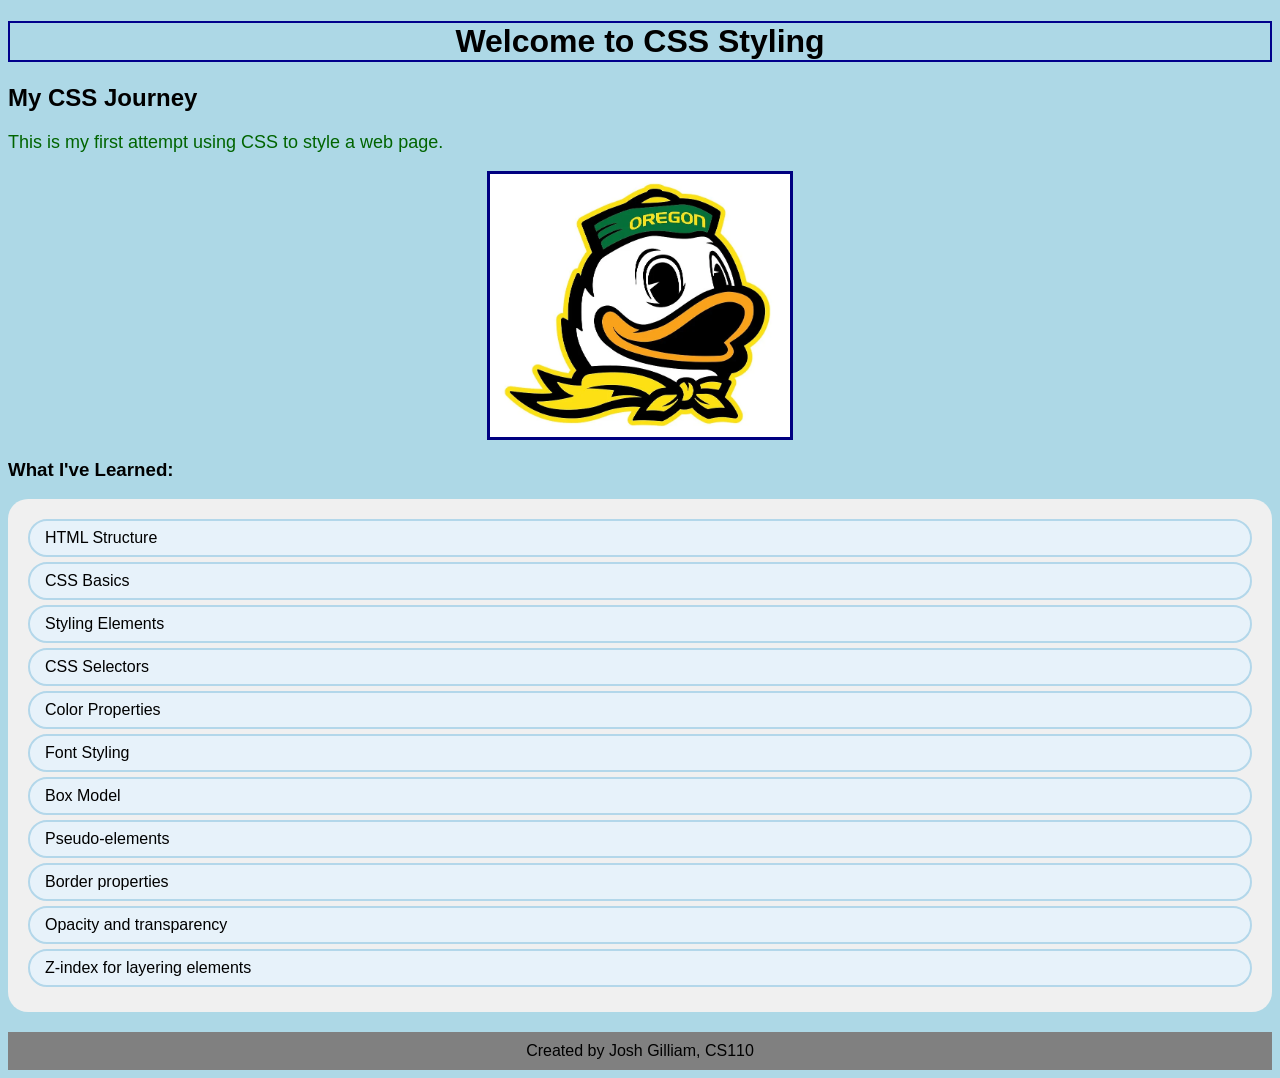
<file: project_1/index.html>
<!DOCTYPE html>
<html lang="en">
<head>
    <meta charset="UTF-8">
    <meta name="viewport" content="width=device-width, initial-scale=1.0">
    <title>CSS Lab 2 - Getting Started with CSS </title>
    <link rel="stylesheet" href="style.css">
</head>
<body>
    <h1>Welcome to CSS Styling</h1>
    <h2>My CSS Journey</h2>
    <p>This is my first attempt using CSS to style a web page.</p>
    <img src="sample-image.jpg" alt="Sample Image">
    <h3>What I've Learned:</h3>
<ul>
    <li>HTML Structure</li>
    <li>CSS Basics</li>
    <li>Styling Elements</li>
    <li>CSS Selectors</li>
    <li>Color Properties</li>
    <li>Font Styling</li> 
    <li>Box Model</li>
    <li>Pseudo-elements</li>
    <li>Border properties</li>
    <li>Opacity and transparency</li> 
    <li>Z-index for layering elements</li>
</ul>
<footer>Created by Josh Gilliam, CS110</footer>
</body>
</html>
</file>
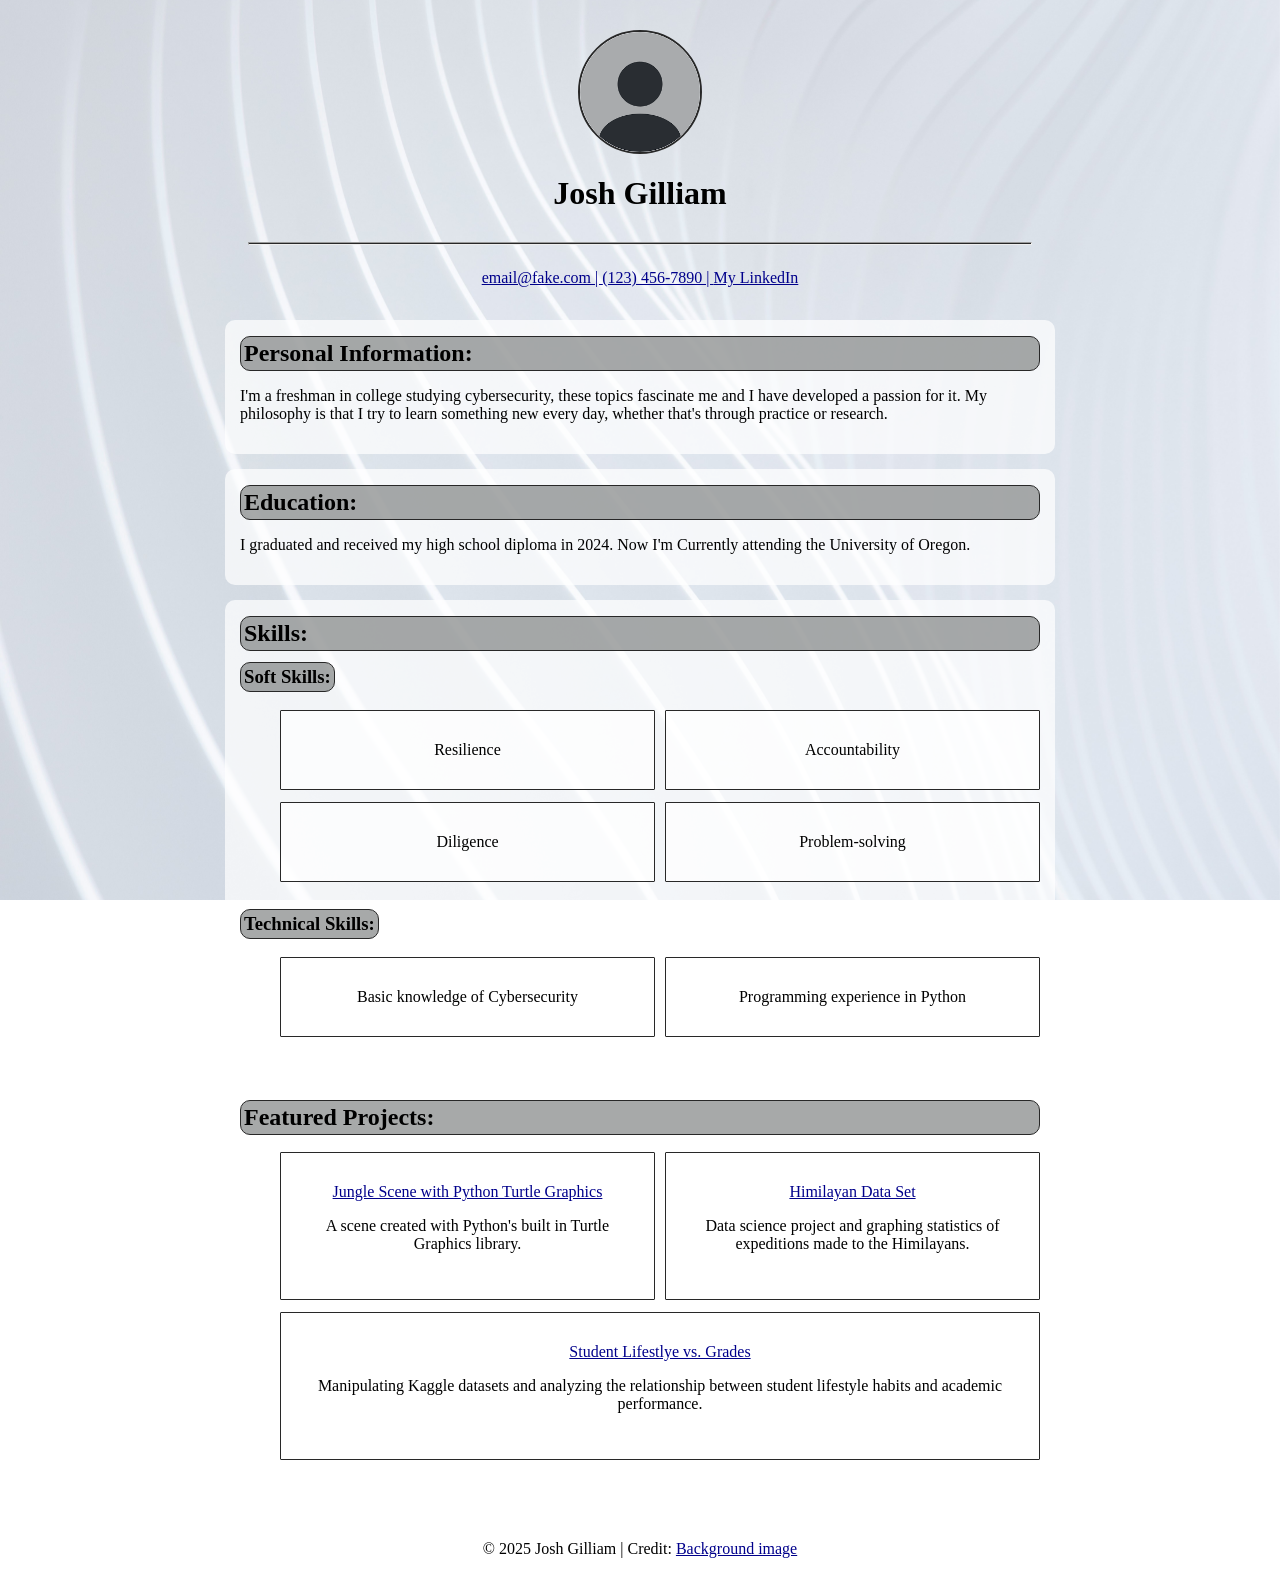
<file: project_2/index.html>
<!DOCTYPE html>
<html lang="en">
<head>
    <meta charset="UTF-8">
    <meta name="viewport" content="width=device-width, initial-scale=1.0">
    <title>Josh Gilliam - My Resume</title>
    <link rel="stylesheet" href="style.css">
</head>
<body>
    <header>
        <img src="download.png" alt="Profile picture">
        <h1>Josh Gilliam</h1> 
        <hr>
        <p>
            <a href="mailto:email@fake.com" title="My email">email@fake.com | </a>
            <a href="tel:1234567890" title="My phone number">(123) 456-7890 | </a>
            <a href="https://www.linkedin.com/in/fakename" title="LinkedIn Profile"> My LinkedIn</a>
        </p>
    </header>

    <section>
        <h2>Personal Information:</h2>
        <p>I'm a freshman in college studying cybersecurity, these topics fascinate me and I have developed a passion for it. My philosophy is that I try to learn something new every day, whether that's through practice or research.</p>
    </section>

    <section>
        <h2>Education:</h2>
        <p>I graduated and received my high school diploma in 2024. Now I'm Currently attending the University of Oregon.</p>
    </section>

    <section>
        <h2>Skills:</h2>
        <h3>Soft Skills:</h3>
        <ul>
            <li>Resilience</li>
            <li>Accountability</li>
            <li>Diligence</li>
            <li>Problem-solving</li>
        </ul>
    
        <h3>Technical Skills:</h3>
        <ul>
            <li>Basic knowledge of Cybersecurity</li>
            <li>Programming experience in Python</li>
        </ul>
    </section>

    <section>
        <h2>Featured Projects:</h2>
        <ol>
            <li><a href="project5.html">Jungle Scene with Python Turtle Graphics</a>
            <p>
            A scene created with Python's built in Turtle Graphics library.  
            </p>
            </li>
            <li><a href="Copy_of_CS110_Project7.html">Himilayan Data Set</a>
            <p>
            Data science project and graphing statistics of expeditions made to the Himilayans.
            </p>
            </li>
            <li><a href="Copy_of_CS110_Project8.html">Student Lifestlye vs. Grades</a>
            <p>
            Manipulating Kaggle datasets and analyzing the relationship between student lifestyle habits and academic performance.
            </p>
            </li>
        </ol>
    </section>

    <footer>
        <p>© 2025 Josh Gilliam | Credit: <a href="https://unsplash.com/@jipy32" title="Image source">Background image</a></p>
    </footer>
</body>
</html>
</file>
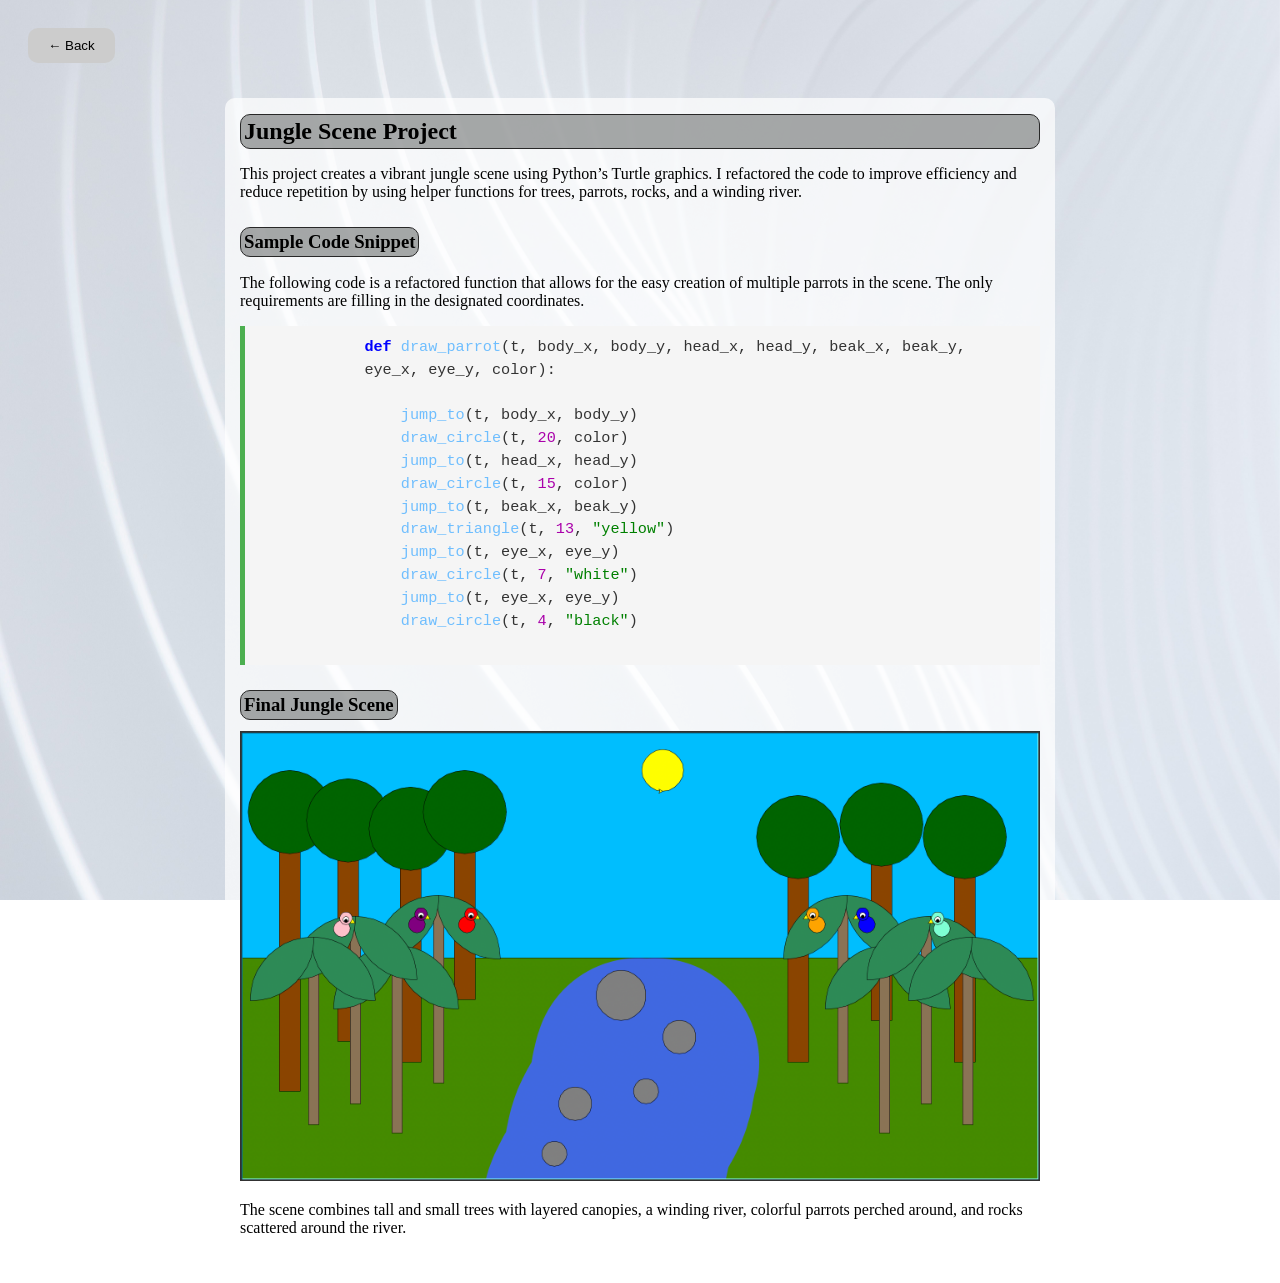
<file: project_2/project5.html>
<!DOCTYPE html>
<html lang="en">
<head>
    <meta charset="UTF-8">
    <meta name="viewport" content="width=device-width, initial-scale=1.0">
    <title>Josh Gilliam - My Resume</title>
    <link rel="stylesheet" href="style.css">
</head>
<body>
    <button onclick="history.back()" style="margin: 20px; padding: 10px 20px; border-radius: 10px; background-color: #ccc; border: none; cursor: pointer;">
        ← Back
      </button>
      
    <section>
        <h2>Jungle Scene Project</h2>
        <p>
            This project creates a vibrant jungle scene using Python’s Turtle graphics. 
            I refactored the code to improve efficiency and reduce repetition by using helper functions for trees, parrots, rocks, and a winding river. 
        </p>

        <h3>Sample Code Snippet</h3>
        <p>
            The following code is a refactored function that allows for the easy creation of multiple parrots in the scene. 
            The only requirements are filling in the designated coordinates.
        </p>
        <pre class="code-container">
            <span class="keyword">def</span> <span class="function">draw_parrot</span>(t, body_x, body_y, head_x, head_y, beak_x, beak_y, 
            eye_x, eye_y, color):
            
                <span class="function">jump_to</span>(t, body_x, body_y)
                <span class="function">draw_circle</span>(t, <span class="number">20</span>, color)
                <span class="function">jump_to</span>(t, head_x, head_y)
                <span class="function">draw_circle</span>(t, <span class="number">15</span>, color)
                <span class="function">jump_to</span>(t, beak_x, beak_y)
                <span class="function">draw_triangle</span>(t, <span class="number">13</span>, <span class="string">"yellow"</span>)
                <span class="function">jump_to</span>(t, eye_x, eye_y)
                <span class="function">draw_circle</span>(t, <span class="number">7</span>, <span class="string">"white"</span>)
                <span class="function">jump_to</span>(t, eye_x, eye_y)
                <span class="function">draw_circle</span>(t, <span class="number">4</span>, <span class="string">"black"</span>)
            </pre>

        <h3>Final Jungle Scene</h3>
        <img src="jungle.png" alt="Jungle Scene" class="project-image">
        <p>
            The scene combines tall and small trees with layered canopies, a winding river, colorful parrots perched around, and rocks scattered around the river.
        </p>
    </section>
</body>
</file>
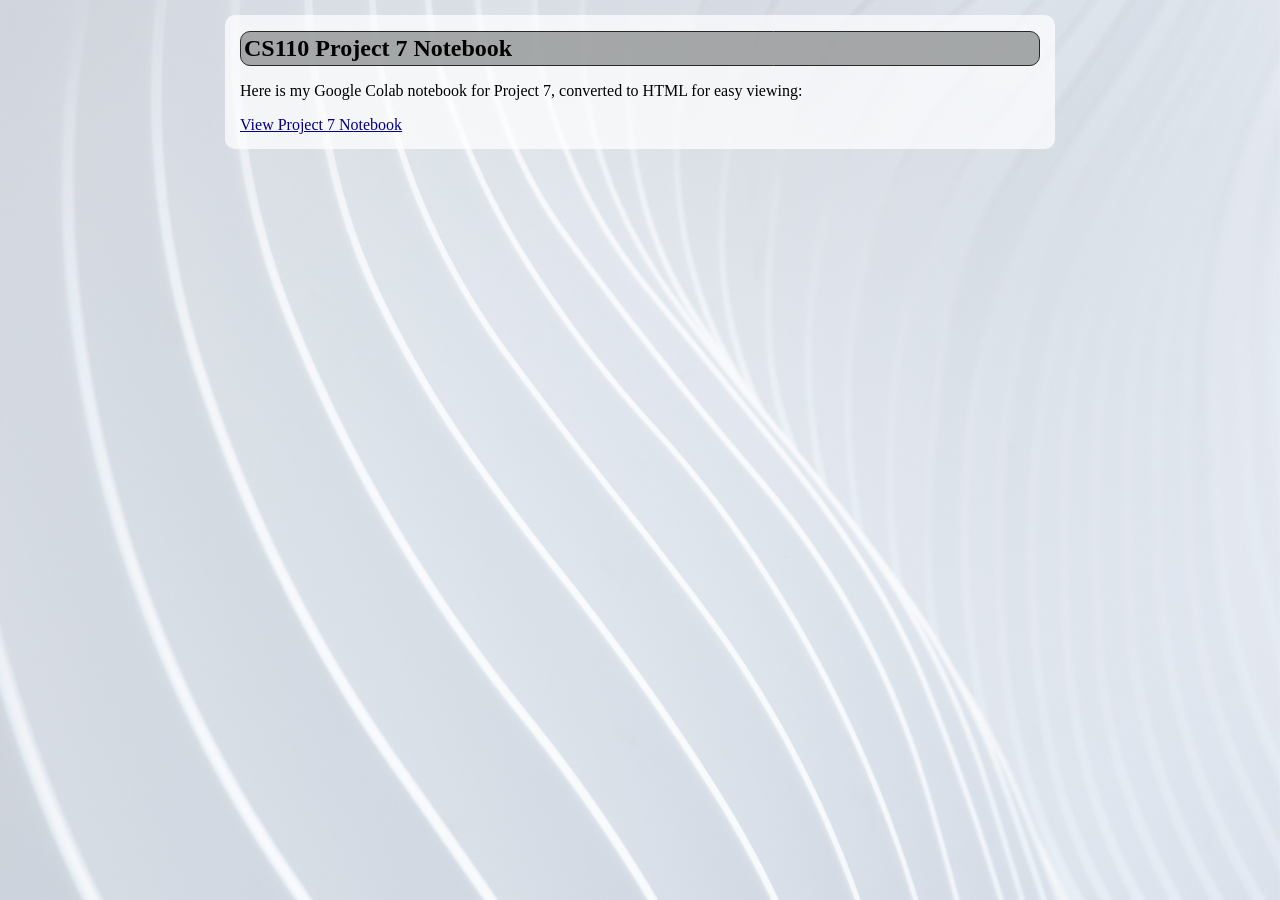
<file: project_2/project7.html>
<!DOCTYPE html>
<html lang="en">
<head>
    <meta charset="UTF-8">
    <meta name="viewport" content="width=device-width, initial-scale=1.0">
    <title>Josh Gilliam - My Resume</title>
    <link rel="stylesheet" href="style.css">
</head>
<body>
    <section>
        <h2>CS110 Project 7 Notebook</h2>
        <p>
        Here is my Google Colab notebook for Project 7, converted to HTML for easy viewing:
        </p>
        <a href="Copy_of_CS110_Project7.html" target="_blank" rel="noopener noreferrer">
        View Project 7 Notebook
        </a>
    </section>
</body>
</file>
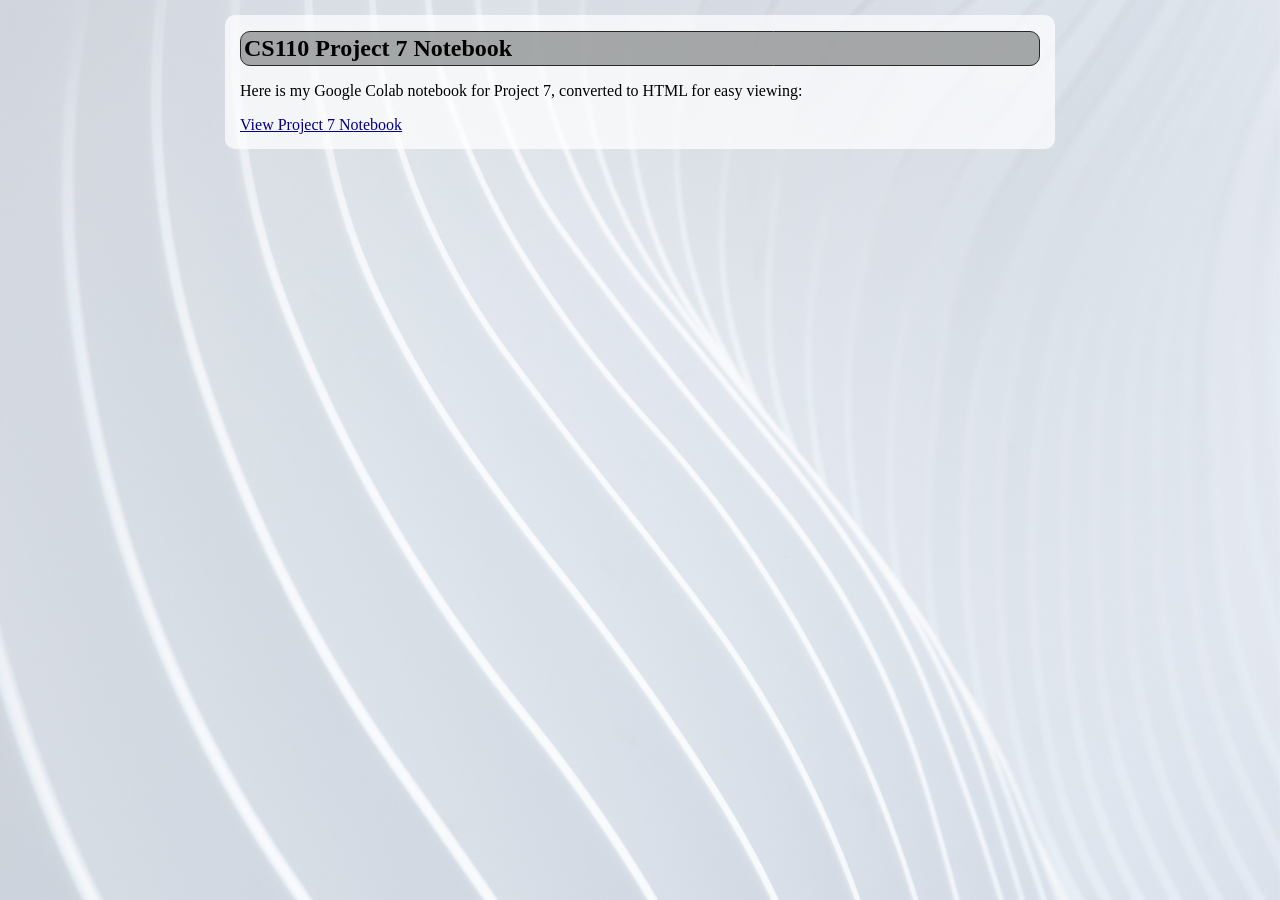
<file: project_2/project8.html>
<!DOCTYPE html>
<html lang="en">
<head>
    <meta charset="UTF-8">
    <meta name="viewport" content="width=device-width, initial-scale=1.0">
    <title>Josh Gilliam - My Resume</title>
    <link rel="stylesheet" href="style.css">
</head>
<body>
    <section>
        <h2>CS110 Project 7 Notebook</h2>
        <p>
        Here is my Google Colab notebook for Project 7, converted to HTML for easy viewing:
        </p>
        <a href="Copy_of_CS110_Project8.html" target="_blank" rel="noopener noreferrer">
        View Project 7 Notebook
        </a>
    </section>
</body>
</file>
<file: project_1/style.css>
body {
    background-color: lightblue;
    font-family: Arial, sans-serif;
 }
 
 h1 {
    text-align: center;
    border: 2px solid darkblue;
 }

 p {
    color: darkgreen;
    font-size: 18px;
 }

 img {
    max-width: 300px;
    display: block;
    margin: auto;
    border: 3px solid navy;
  }

  ul {
    background-color: #f0f0f0;
 }

 footer {
    margin-top: 20px;
    text-align: center;
    background-color: gray;
    padding: 10px
 }

 li {
   background-color: #e7f2fa;
   border: 2px solid #b3d7ea;
   border-radius: 20px;
   padding: 8px 15px;
   margin-bottom: 5px;
   transition: color 0.2s ease;
   transition: transform 0.2s ease;
   transition: background-color 1s ease;
 }
 
 ul {
   list-style-type: none;
   margin-bottom: 20px;
   padding: 20px;
   border-radius: 20px;
 }

 li:hover {
   color: #3498db;
   transform: translateX(5px);
   background-color: lightyellow;
 }
</file>
<file: project_2/style.css>
body {
     font-family: 'Times New Roman', Times, serif;
 }

 body::before {
     content: "";
     position: fixed; 
     top: 0;
     left: 0;
     width: 100%;
     height: 100%;
     background-image: url("jean-philippe-delberghe-75xPHEQBmvA-unsplash.jpg");
     background-size: cover;
     background-position: center;
     z-index: -1; 
 } 

 img {
     width:120px;
     height:120px;
     border-radius:50%;
     border: 2px solid rgb(40, 40, 40);
     margin-top: 20px;
 }

 hr {
     background-color: rgb(40, 40, 40);
     height: 1px;
     width: 62%;
 }

 header { 
     text-align: center;
     padding: 2px; 
     background: none;
     display:flex;
     align-items: center;
     justify-content: center;
     flex-direction:column ;
 }

 section {
     background-color: rgba(255, 255, 255, 0.7);
     padding: 15px;
     margin: 15px auto;
     border-radius: 10px;
     max-width: 800px;
 }
 
 a {
     color: darkblue;
 }

 a:hover {
     color: blue;
 }

 a:visited {
     color: purple
 }

 h2 {
     background-color: rgba(130, 133, 133, 0.7);
     padding: 3px;
     margin: 1px auto;
     border-radius: 10px;
     max-width: 800px;
     border: 1px solid rgb(40, 40, 40);
 }

 h3 {
     background-color: rgba(130, 133, 133, 0.7);
     padding: 3px;
     margin: 1px auto;
     margin-top: 10px;
     border-radius: 10px;
     max-width: 800px;
     display: inline-block;
     border: 1px solid rgb(40, 40, 40);
 }

 footer {
     display: flex;
     justify-content: center;
     align-items: center;
     text-align: center;
     padding: 2px; 
     background: none;
     margin-top: 30px;
 }

 ul, ol {
    list-style-type: none;
    display: flex;
    flex-wrap: wrap;
    gap: 10px;
    text-align: center;
    justify-content: center;
 }

 li {
    flex: 1 1 200px;
    background-color: rgba(255, 255, 255, 0.7);
    border-radius: 1px;
    border: 1px solid rgb(40, 40, 40);
    padding: 30px;
    margin: 1px auto;
    transition: 1s ease, color 1s ease;
 }

 li:hover {
    background-color: rgba(173, 216, 230, 0.7);
    transform: translateY(-5px)
 }

 img.project-image {
    width: 100%;
    max-width: 800px;
    height: auto;
    border-radius: 0;
    border: none;
    margin-top: 10px;
}

.code-container {
    background-color: #f5f5f5;
    padding: 10px;
    overflow-x: auto;
    border-left: 5px solid #4caf50;
    color: #333;
    font-size: 0.95rem;
    white-space: pre-wrap;
    line-height: 1.5;
}

span.keyword {
    color: #0000ff; 
    font-weight: bold;
}

span.function {
    color: #6fbefe; 
}

span.string {
    color: #008000;
}

span.number {
    color: #aa00aa;
}

span.comment {
    color: #888888;
    font-style: italic;
}

.project-list {
    display: flex;
    flex-wrap: wrap;
    gap: 10px;
    justify-content: center;
    padding: 0;
    margin: 0 auto;
}
</file>
